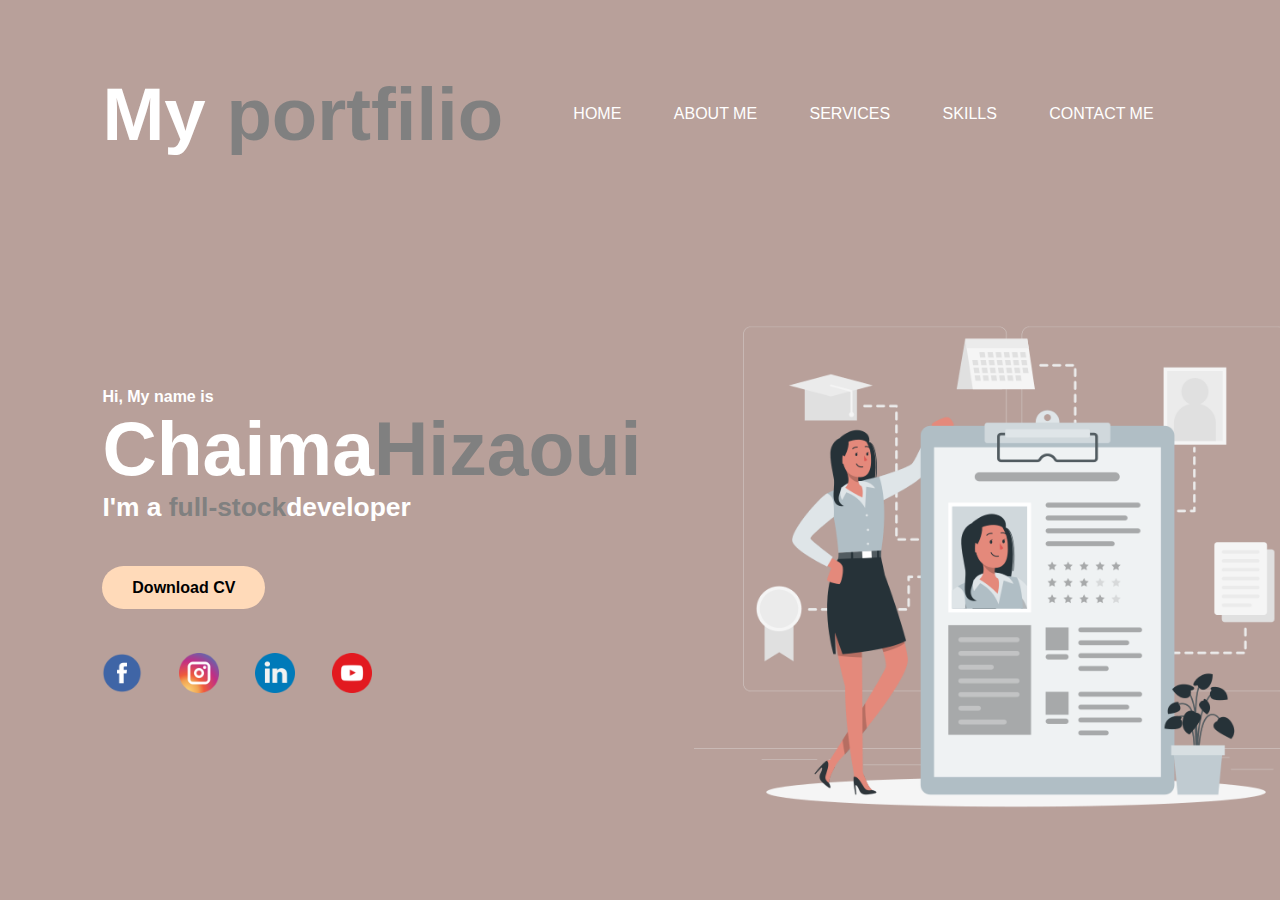
<file: index.html>
<!DOCTYPE html>
<html lang="en">
<head>
    <meta charset="UTF-8">
    <title>My portfilio: chaima hizaoui</title>
     
    <link rel="stylesheet" href="text.css">
    <link rel="icon" href="icon.ico">
</head>
<body>
 <section class="text1" id="2">
    <Nav> 
        <h1>My <span> portfilio </span></h1>
     <Ul>
        <LI><a href="#2">HOME</a></LI>
        <LI><a href="#2">ABOUT ME</a></LI>
        <LI><a href="#2">SERVICES</a></LI>
        <LI><a href="#2">SKILLS</a></LI>
        <LI><a href="contact.html">CONTACT ME</a></LI>
        
     </Ul></Nav>
     <div class="CONTENT">
        <div  class="textes">
           <h4>Hi, My name is </h4>
           <h2>Chaima<span>Hizaoui</span></h2>
           <h3> I'm a <span>full-stock</span>developer</h3>
           <a href="#" class="TOUTOU">Download CV</a>
        
        <div class="SOCIAL">
           <a href="https://www.facebook.com/chaima.hizaoui.77" target="_blank"><img  src="face.png" alt=""></a>
           <a href="https://www.instagram.com/chaima_hizaoui/" target="_blank"><img  src="insta.png" alt=""></a>
           <a href="https://www.linkedin.com/in/chaima-hz-7b21241a8" target="_blank"><img  src="link.png" alt=""></a>
           <a href="https://www.youtube.com/@chaimahizaoui848" target="_blank"><img  src="youtube.png" alt=""></a>
        </div>
      </div>
         <div class="images">
                 <a href="#"> <img    src="profile-data.png" alt="" class="p1"></a>
         </div>
     </div>
 </section>
</file>
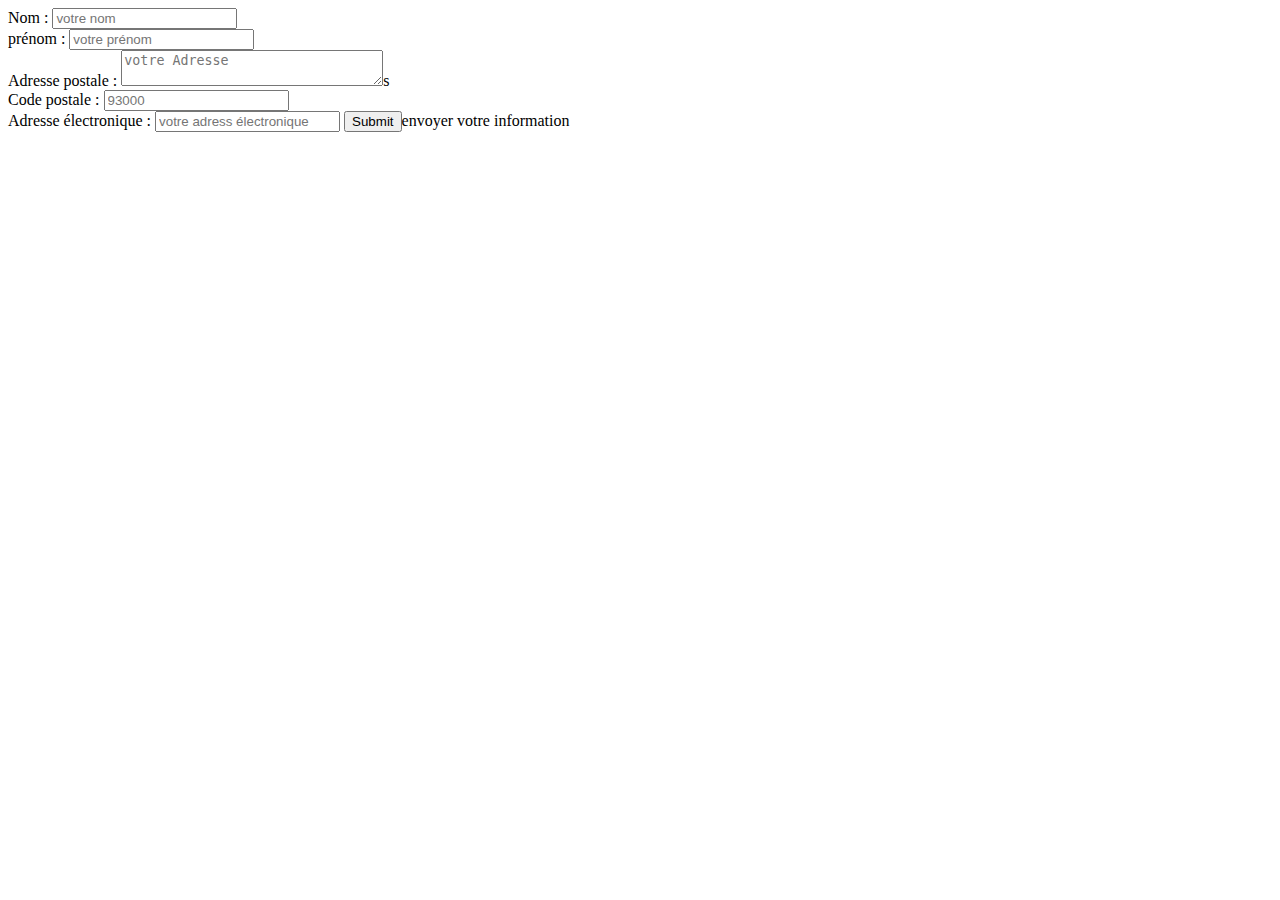
<file: contact.html>
<html lang="en">
<head>
    <meta charset="UTF-8">
    <title>Document</title>
</head>
<body>
        <form action="contact.php">
            <label id="t1"> Nom : </label><input type="nom" placeholder="votre nom"><br>
            <label id="t1"> prénom : </label> <input type="nom" placeholder="votre prénom"><br>
            <label id="t1">Adresse postale :</label> <textarea cols="30" rows="2" type="adress"
                placeholder="votre Adresse"></textarea>s<br>
            <label id="t1">Code postale :</label> <input type="code" maxlength="5" placeholder="93000"><br>
            <label id="t1"> Adresse électronique :</label> <input type="email" placeholder="votre adress électronique">
            <input type="submit" >envoyer votre information 
            </form>
</body>
</html>
</file>
<file: text.css>
:root{
    --primarycolor:red ;
    --secondarycolor:gray;
    --lightcolor: white;
    --bigcolor-1:rgb(184, 160, 154);
    --bigcolor-2:#22282a;
    --padding: 8%;
}
*{
    margin: 0;
    padding: 0;
    box-sizing: border-box;
}
html{
    font-family:sans-serif;
    font-size: 16px;
    color: var(--lightcolor);
}
h1{
    font-size: 4.65rem;
    margin: 1.7rem 0;
}
h2{
    font-size: 4.7REM;
    cursor: pointer;
}
H3{
    font-size: 1.65rem;
    margin-bottom: 3.5rem;
}
span{
    color: var(--secondarycolor);
}
.text1{
width: 100%;
height: 100vh;
background-color: var(--bigcolor-1);
display: flex;
flex-direction: column;
}
nav{
    padding-top: 2.8rem;
    padding-left: var(--padding);
    padding-right: var(--padding);
    justify-content: space-between;
    align-items: center;
    display: flex;
}
nav ul li{
    display: inline-block;
    list-style-type: none;
    margin: 0.8rem 1.5rem;
}
nav ul li a{
    transition: 0.4S;
    text-decoration: none;
    color: var(--lightcolor);
    text-transform: capitalize;
}
nav ul li a:hover{
    color: var(--bigcolor-2);
}
.TOUTOU{
background-color: peachpuff;
font-family: 'Franklin Gothic Medium', 'Arial Narrow', Arial, sans-serif;
color: black;
text-decoration: none;
transition: 0.4s;
font-weight: bold;
padding: 0.81rem 1.87rem;
border-radius: 30px;
}
.TOUTOU:hover{
    background-color: transparent;
color: var(--lightcolor);
border: 2PX solid;
}
.CONTENT{
flex-grow: 1;
padding:0 var(--padding);
display: flex;
align-items: center;
justify-content: space-between;
}
.TEXTES{
    position: relative;
    bottom: 70px;
}


.SOCIAL{
    transition: 4s;
    margin-top: 3.5rem;

}
.SOCIAL img{
    margin-right: 2rem;
    width: 2.5rem;
}
.SOCIAL img:hover{
transform: scale(1.2);
transition: 4ms;
background-color: transparent;
}
.images{
    width: 45%;
    height: 90%;
    position: relative;
    align-self: flex-end;
}
.images img{
    position: absolute;
    bottom: 0;
    height: 100%;
}
.rania{
    width: 100%;
    height: 100vh;
    background-color: var(--bigcolor-2);
    display: flex;
    flex-direction: column;
    }
</file>
